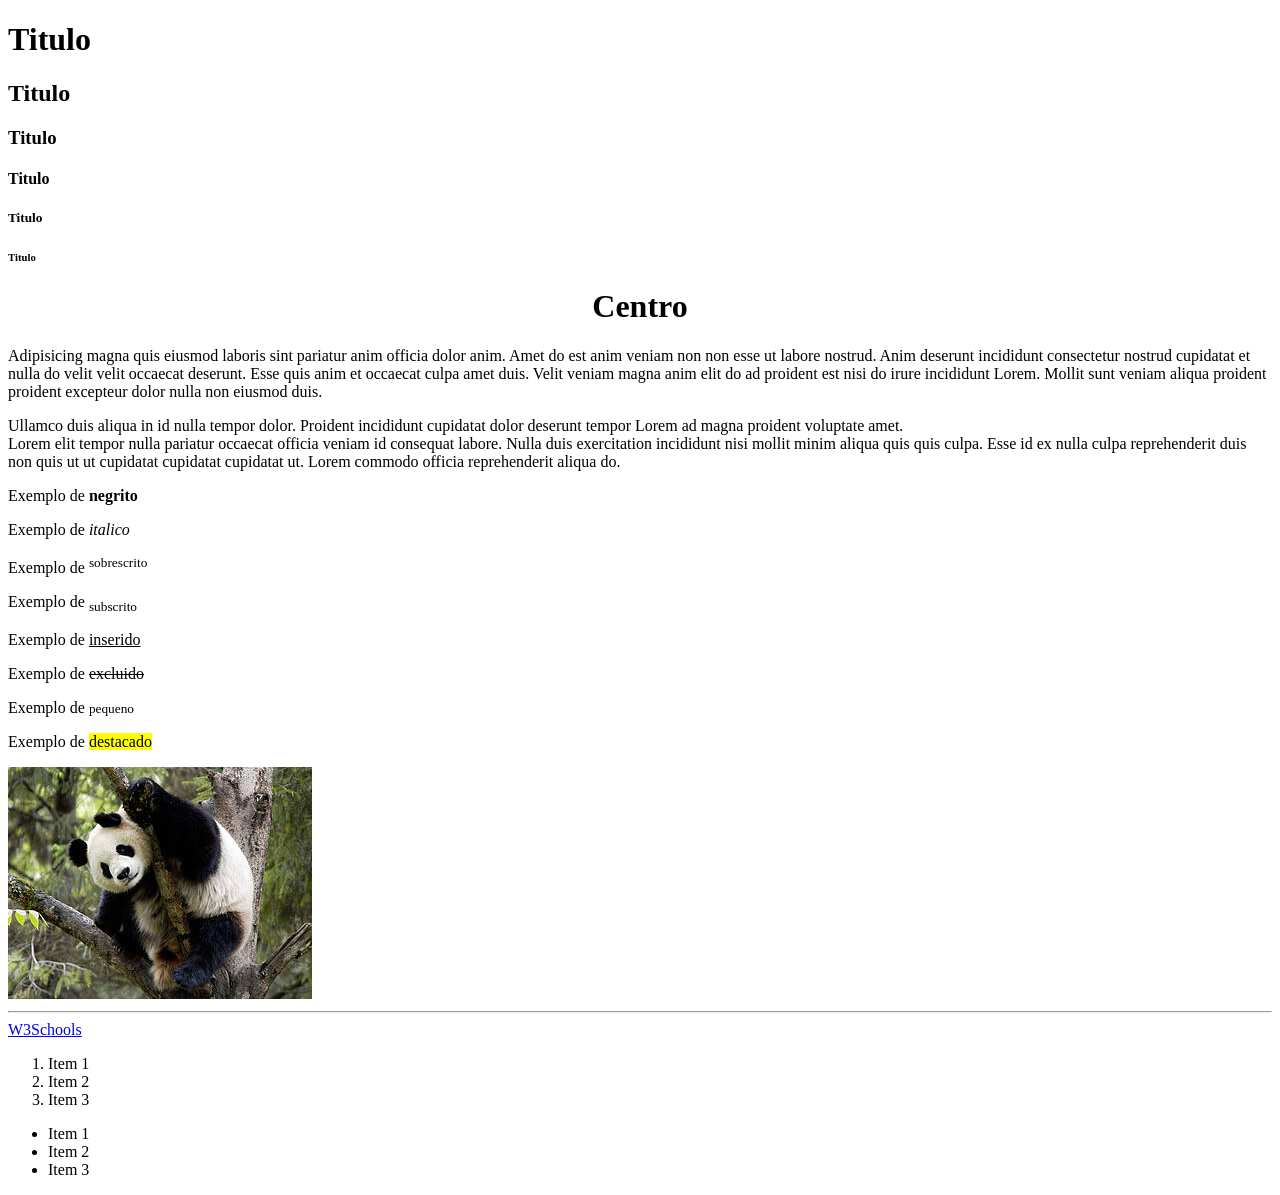
<file: Aula01/index.html>
<!DOCTYPE html> <!-- a instrução DOCTYPE deve ser sempre a primeira a aparecer em uma página HTML para indicar ao browser qual versão da linguagem usada. -->
<html> <!-- abertura e fechamento da tag html, que delimita o documento. Sendo assim, todas as demais tags da página devem estar nesse espaço -->
<head> <!-- abertura e fechamento da tag head, que define o cabeçalho do documento. O conteúdo nesse espaço não é visível no browser, mas contém instruções sobre seu conteúdo e comportamento. Dentro dessa tag, por exemplo, podem ser inseridas folhas de estilo e scripts -->
    <meta charset="UTF-8"> <!-- a tag meta, nesse caso, especifica qual conjunto de caracteres (character set ou charset) será usado para renderizar o texto da página. O UTF-8 contém todos os caracteres dos padrões Unicode e ASCII -->
    <title>Aula 01</title> <!-- a tag title define o título da página, aquele que aparece na janela/aba do navegador-->
</head>
<body> <!--abertura e fechamento da tag body, marcando o espaço no qual deve estar contido o conteúdo visual da página. As demais tags que representam texto, botões etc. devem ser adicionadas nesse intervalo-->

    <!-- tag h(1-6) é a tag utilizada para titulos -->
    <h1>Titulo</h1>
    <h2>Titulo</h2>
    <h3>Titulo</h3>
    <h4>Titulo</h4>
    <h5>Titulo</h5>
    <h6>Titulo</h6>

    <!-- tag center é utilizada para centralizar um conteudo -->
    <center><h1>Centro</h1></center>

    <!-- tag p é a tag utilizada para paragrafos -->
    <p>Adipisicing magna quis eiusmod laboris sint pariatur anim officia dolor anim. Amet do est anim veniam non non esse ut labore nostrud. Anim deserunt incididunt consectetur nostrud cupidatat et nulla do velit velit occaecat deserunt. Esse quis anim et occaecat culpa amet duis. Velit veniam magna anim elit do ad proident est nisi do irure incididunt Lorem. Mollit sunt veniam aliqua proident proident excepteur dolor nulla non eiusmod duis.</p>

    <!-- tag br é utilizada para quebra de linha -->
    <p>Ullamco duis aliqua in id nulla tempor dolor. Proident incididunt cupidatat dolor deserunt tempor Lorem ad magna proident voluptate amet. <br />Lorem elit tempor nulla pariatur occaecat officia veniam id consequat labore. Nulla duis exercitation incididunt nisi mollit minim aliqua quis quis culpa. Esse id ex nulla culpa reprehenderit duis non quis ut ut cupidatat cupidatat cupidatat ut. Lorem commodo officia reprehenderit aliqua do.</p>

    <!-- tag b é utilizada para deixar o texto em negrito -->
    <p>Exemplo de <b>negrito</b></p>
    <!-- tag i é utilizada para deixar o texto em italico -->
    <p>Exemplo de <i>italico</i></p>
    <!-- tag sup é utilizada para deixar o texto sobrescrito -->
    <p>Exemplo de <sup>sobrescrito</sup></p>
    <!-- tag sub é utilizada para deixar o texto subscrito -->
    <p>Exemplo de <sub>subscrito</sub></p>
    <!-- tag ins é utilizada para deixar o texto inserido -->
    <p>Exemplo de <ins>inserido</ins></p>
    <!-- tag del é utilizada para deixar o texto excluido -->
    <p>Exemplo de <del>excluido</del></p>
    <!-- tag small é utilizada para deixar o texto pequeno -->
    <p>Exemplo de <small>pequeno</small></p>
    <!-- tag mark é utilizada para deixar o texto destacado -->
    <p>Exemplo de <mark>destacado</mark></p>

    <!-- tag img é utilizada para importar imagens -->
    <img src="panda.jpg">

    <!-- tag hr é utilizada para criar uma linha horizontal -->
    <hr/>

    <!-- tag a é utilizada para links -->
    <a href="https://www.w3schools.com/">W3Schools</a>

    <!-- tag ol é utilizada para criar listas ordenadas -->
    <!-- 1 - números (padrão)
         i - números romanos minúsculos
         I - números romanos maiúsculos
         a - letras minúsculas
         A - letras maiúsculas -->
    <ol type="1">
        <li>Item 1</li>
        <li>Item 2</li>
        <li>Item 3</li>
    </ol>

    <!-- tag ul é utilizada para criar listas não ordenadas -->
    <ul>
        <li>Item 1</li>
        <li>Item 2</li>
        <li>Item 3</li>
    </ul>

</body>
</html>
</file>
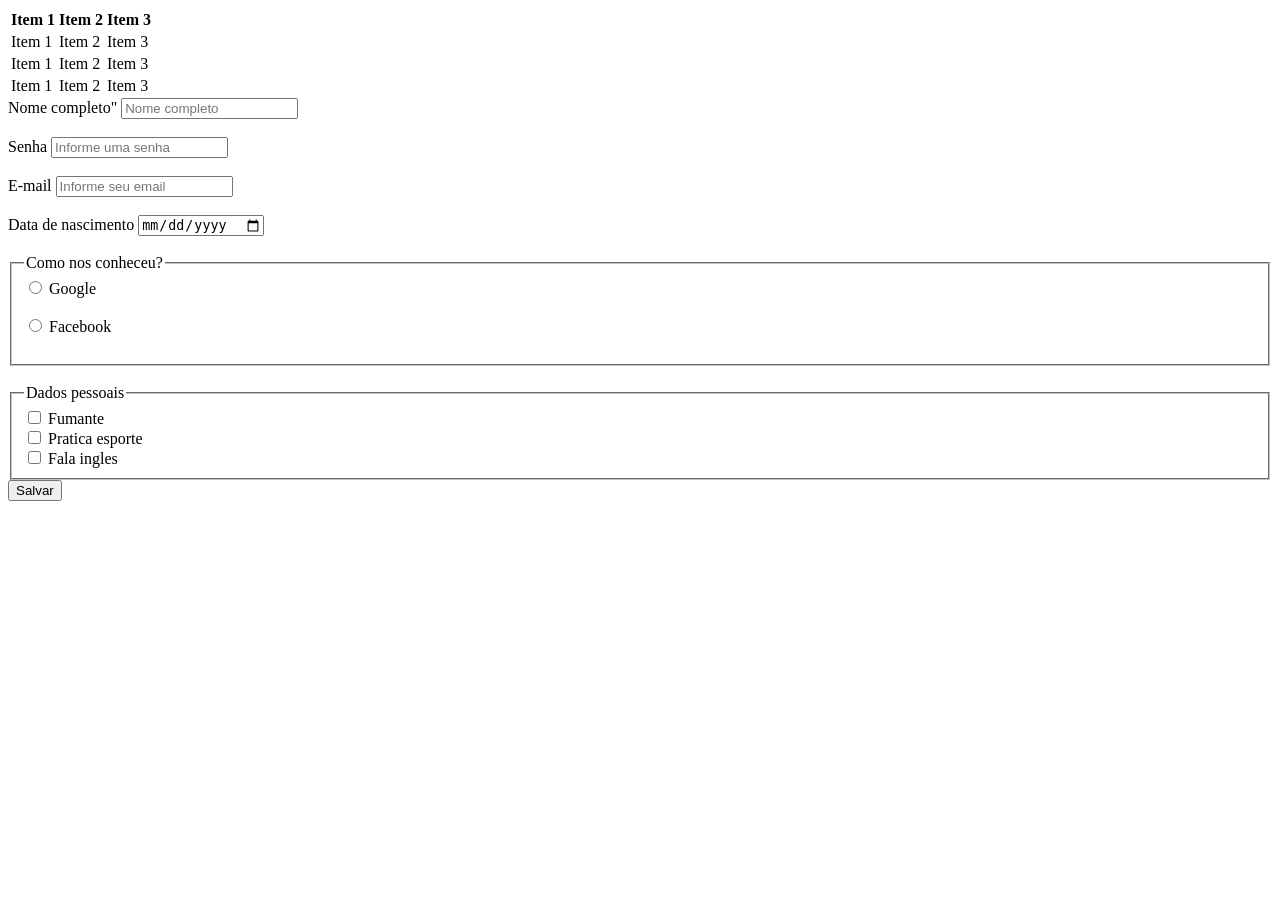
<file: aula02/index.html>
<!DOCTYPE html>
<html lang="en">
<head>
    <meta charset="UTF-8">
    <meta http-equiv="X-UA-Compatible" content="IE=edge">
    <meta name="viewport" content="width=device-width, initial-scale=1.0">
    <title>Document</title>
</head>
<body>
    
        <table>
            <thead>
                <tr>
                    <th>Item 1</th>
                    <th>Item 2</th>
                    <th>Item 3</th>
                </tr>
            </thead>
            <tbody>
                <tr>
                    <td>Item 1</td>
                    <td>Item 2</td>
                    <td>Item 3</td>
                </tr>
                <tr>
                    <td>Item 1</td>
                    <td>Item 2</td>
                    <td>Item 3</td>
                </tr>
                <tr>
                    <td>Item 1</td>
                    <td>Item 2</td>
                    <td>Item 3</td>
                </tr>
            </tbody>
        </table>

        <form action="#" method="get">
            <label for="nome">Nome completo</label>"
            <input type="text" name="nome" placeholder="Nome completo"><br ><br>
            <label for="senha">Senha</label>
            <input type="password" minlength="8" name="senha" placeholder="Informe uma senha"><br ><br>
            <label for="email">E-mail</label>
            <input type="email" name="email" placeholder="Informe seu email"><br><br>        
            <label for="date">Data de nascimento</label>
            <input type="date" name="nascimento" min="2000-01-01"><br ><br>
            
            <fieldset>
            <legend>Como nos conheceu?</legend>
            <input type="radio" name="font" id="google" value="google"> 
            <label for="google">Google</label><br><br>
            <input type="radio" name="font" id="facebook" value="facebook">
            <label for="facebook">Facebook</label><br><br>
            </fieldset><br>
    
            <fieldset>
                <legend>Dados pessoais</legend>
                <input type="checkbox" name="fumante" value="f">
                <label for="fumante">Fumante</label><br>
                <input type="checkbox" name="esporte" value="e">
                <label for="esporte">Pratica esporte</label><br>
                <input type="checkbox" name="ingles" value="i">
                <label for="ingle">Fala ingles</label><br>
            </fieldset>
    
            <input type="submit" value="Salvar">
        </form>
    
</body>
</html>
</file>
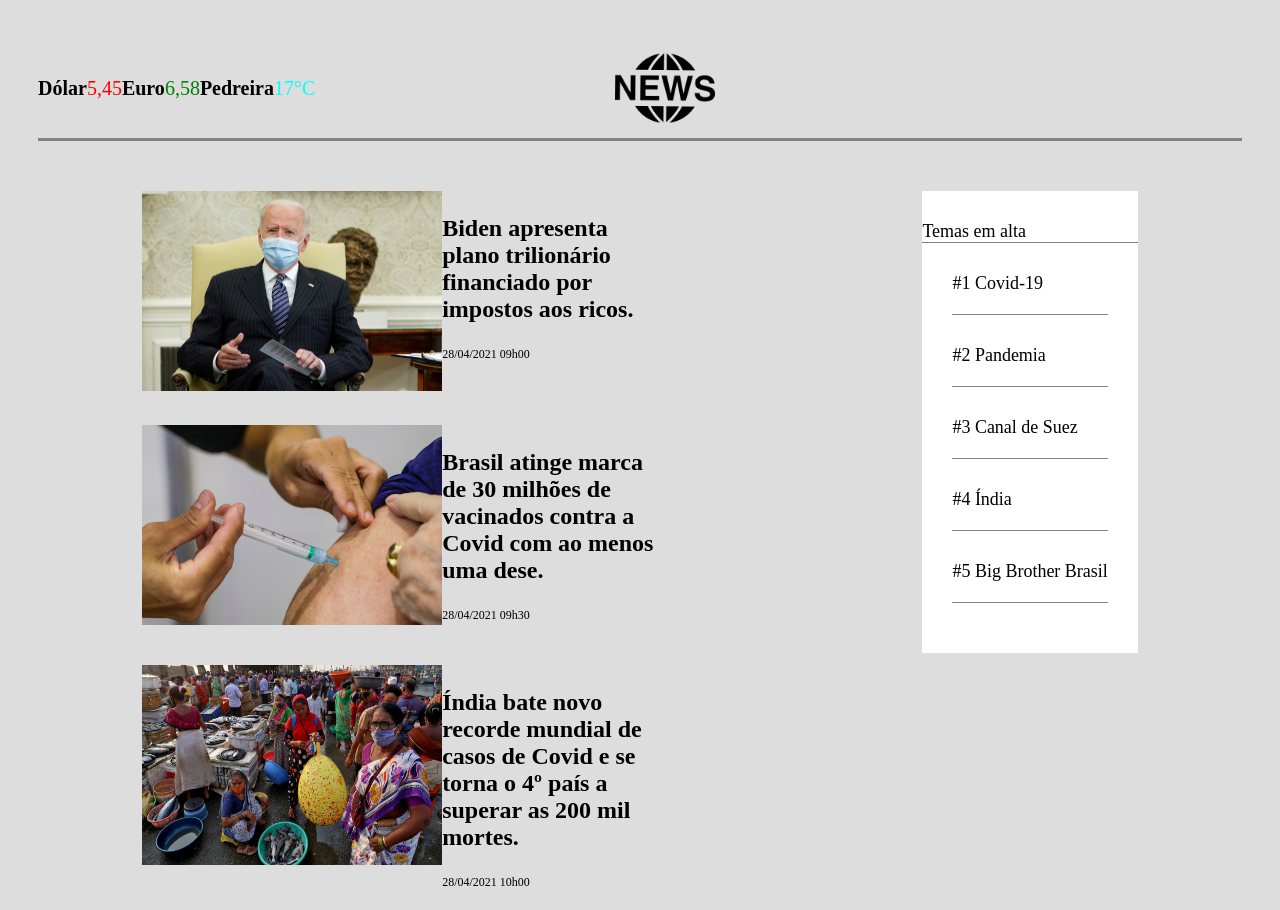
<file: aula04/index.html>
<!DOCTYPE html>
<html lang="en">

<head>
    <link rel="icon" href="img/logo.png" type="image/png">
    <meta charset="UTF-8">
    <meta http-equiv="X-UA-Compatible" content="IE=edge">
    <meta name="viewport" content="width=device-width, initial-scale=1.0">
    <link rel="stylesheet" href="style/style.css">
    <title>Jornal do Dia</title>
</head>

<body>

    <header>
        <div style="font-weight: bold">Dólar</div>
        <div style="color: red">5,45</div>
        <div style="font-weight: bold">Euro</div>
        <div style="color: green">6,58</div>
        <div style="font-weight: bold">Pedreira</div>
        <div style="color: cyan">17°C</div>

        <img src="img/logo.png" class="logo">

        <div class="searchbar">
            <form action="#" method="GET"></form>
            <input type="text" placeholder="Buscar..." />
            <img src="img/lupa.png" alt="Buscar" class="lupa" />
            </form>
        </div>
    </header>

    <div class="main">
        <div class="noticias">
            <div><img src="img/biden.jpg"></div>
            <div>
                <h3>Biden apresenta plano trilionário financiado por impostos aos ricos.</h3>
                <p>28/04/2021 09h00</p>
            </div>
            <div><img src="img/vacina.jpg"></div>
            <div>
                <h3>Brasil atinge marca de 30 milhões de vacinados contra a Covid com ao menos uma dese.</h3>
                <p>28/04/2021 09h30</p>
            </div>
            <div><img src="img/indida.jpg"></div>
            <div>
                <h3>Índia bate novo recorde mundial de casos de Covid e se torna o 4º país a superar as 200 mil mortes.
                </h3>
                <p>28/04/2021 10h00</p>
            </div>
        </div>

        <div class="temas">
            <div class="titulo">Temas em alta</div>
            <div class="tema">#1 Covid-19</div>
            <div class="tema">#2 Pandemia</div>
            <div class="tema">#3 Canal de Suez</div>
            <div class="tema">#4 Índia</div>
            <div class="tema">#5 Big Brother Brasil</div>
        </div>
    </div>

</body>

</html>
</file>
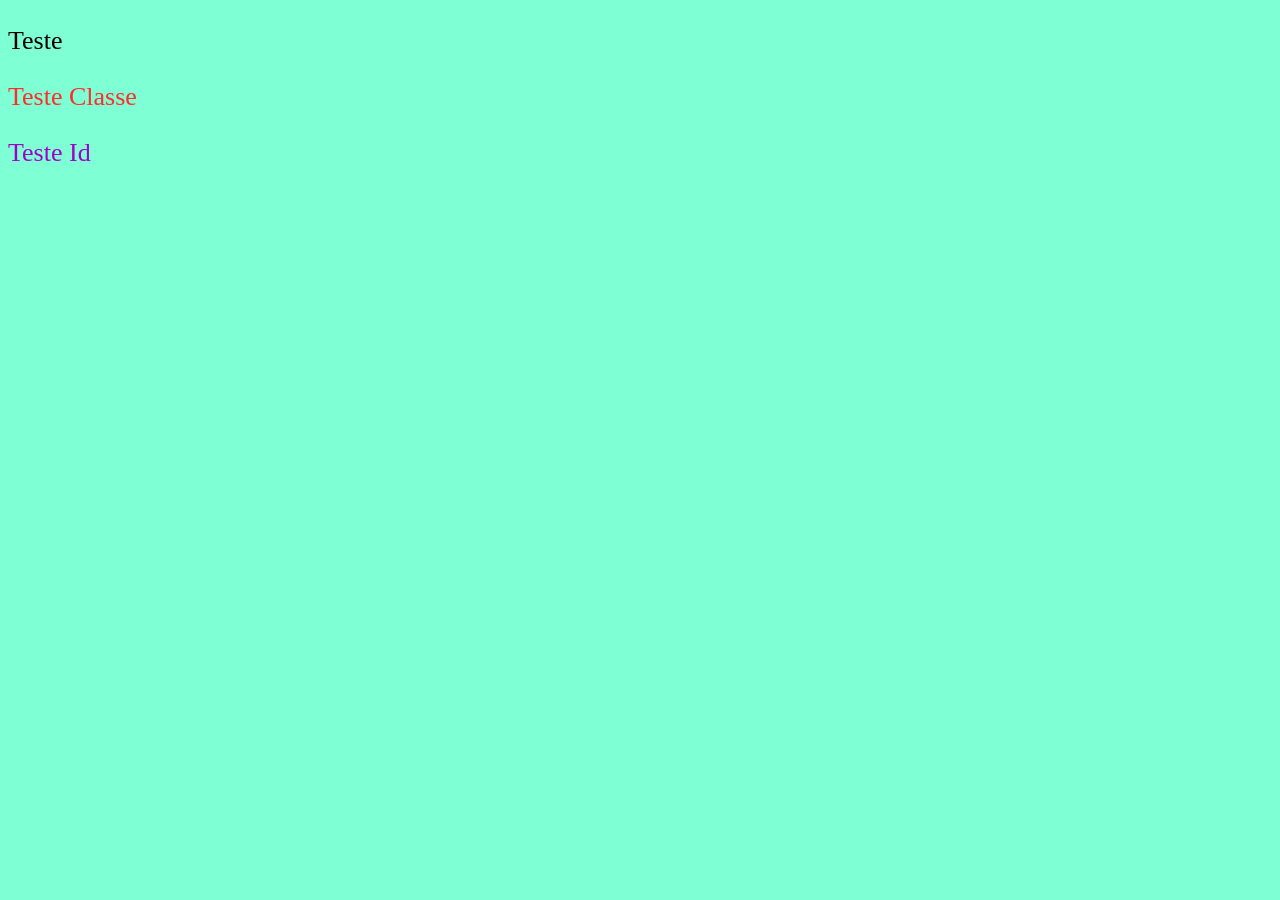
<file: aula02/cssExterno/index.html>
<!DOCTYPE html>
<html lang="en">
<head>
    <meta charset="UTF-8">
    <meta http-equiv="X-UA-Compatible" content="IE=edge">
    <meta name="viewport" content="width=device-width, initial-scale=1.0">
    <link rel="stylesheet" href="style.css">
    <title>CSS Externo</title>
</head>
<body>

    <p>Teste</p>
    <p class="classe">Teste Classe</p>
    <p id="id"> Teste Id</p>
    
</body>
</html>
</file>
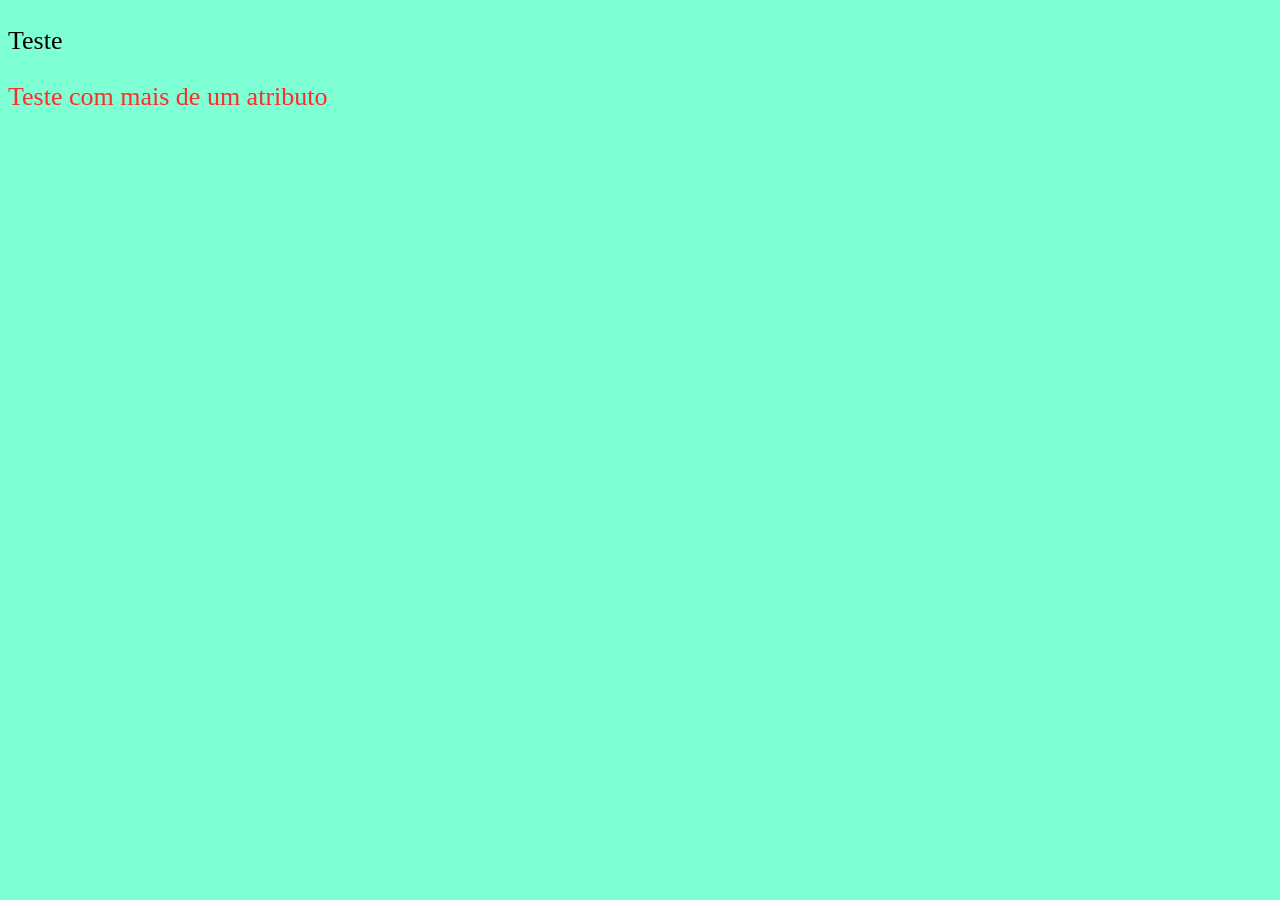
<file: aula02/cssInline/index.html>
<!DOCTYPE html>
<html lang="en">
<head>
    <meta charset="UTF-8">
    <meta http-equiv="X-UA-Compatible" content="IE=edge">
    <meta name="viewport" content="width=device-width, initial-scale=1.0">
    <title>CSS Inline</title>
</head>
<body style=" background-color: aquamarine;">

    <p style="font-size: 26px;">Teste</p>
    <p style="font-size: 26px; color: #ff2c2c;">Teste com mais de um atributo</p>
    
</body>
</html>
</file>
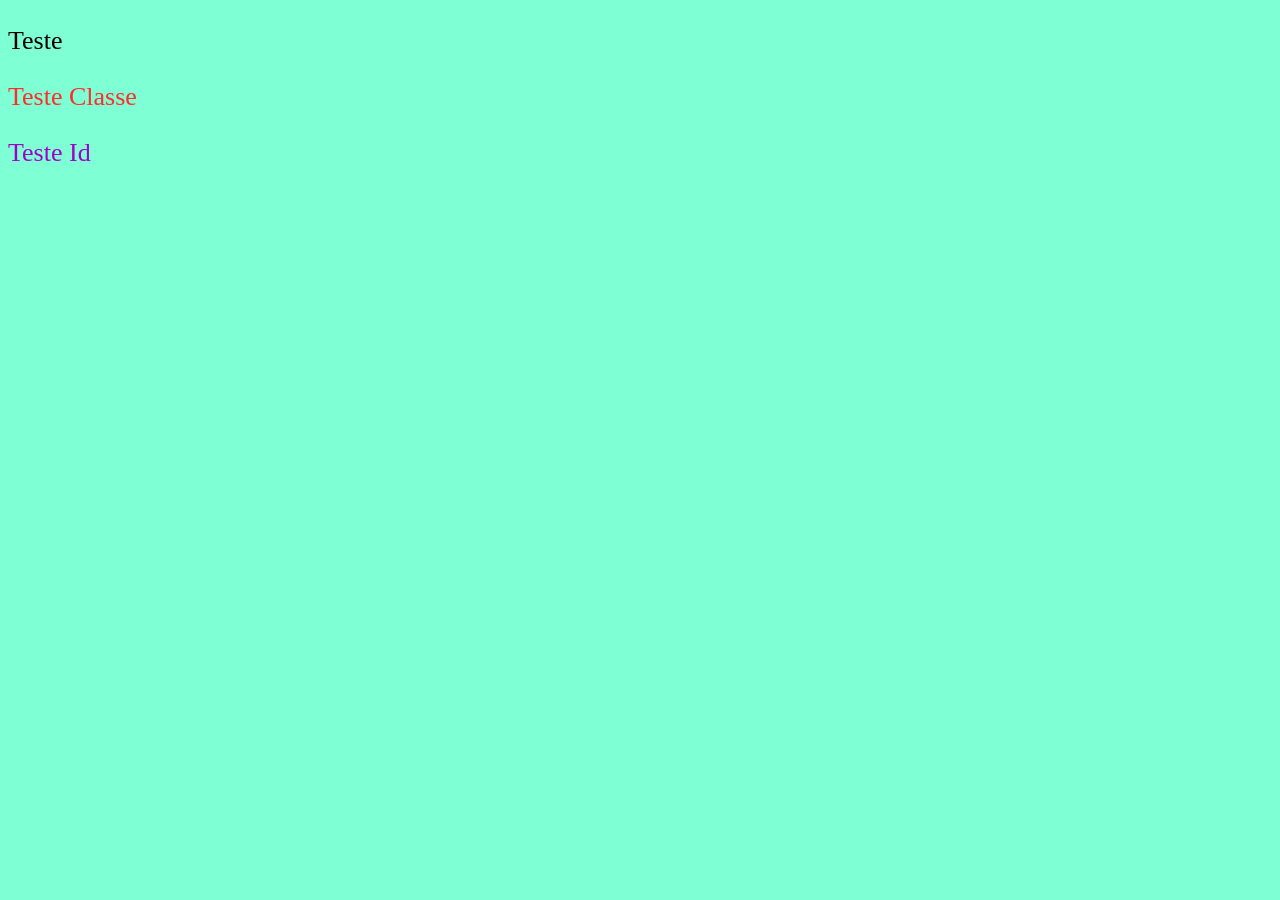
<file: aula02/cssInterno/index.html>
<!DOCTYPE html>
<html lang="en">
<head>
    <meta charset="UTF-8">
    <meta http-equiv="X-UA-Compatible" content="IE=edge">
    <meta name="viewport" content="width=device-width, initial-scale=1.0">
    <title>CSS Interno</title>
    <style>
        body{
            background-color: aquamarine;
        }

        p{
            font-size: 26px;
        }

        .classe{
            color: #ff2c2c;
        }

        #id{
            color: #a200ca
        }
    </style>
</head>
<body>

    <p>Teste</p>
    <p class="classe">Teste Classe</p>
    <p id="id"> Teste Id</p>
    
</body>
</html>
</file>
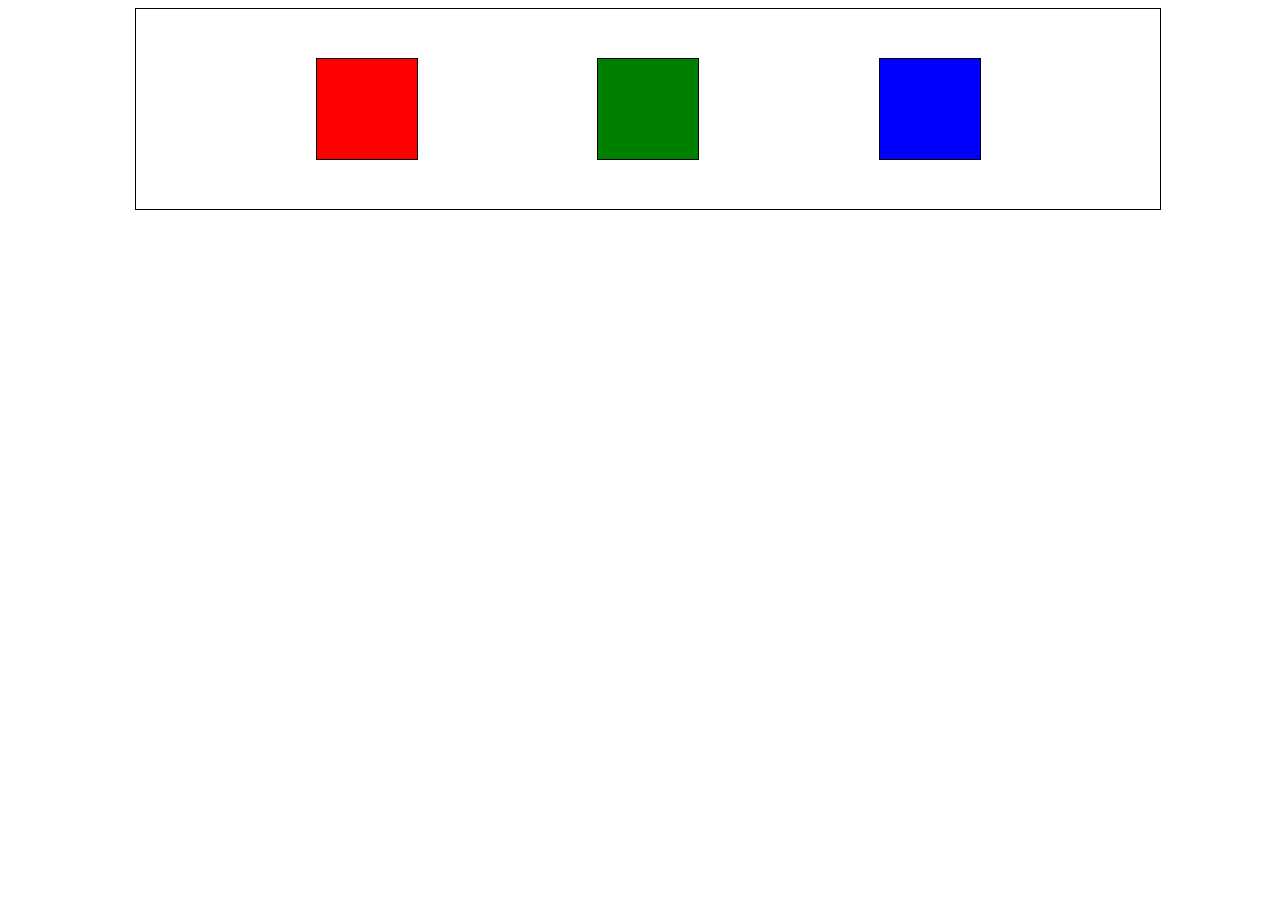
<file: aula03/exemploFlexBox/index.html>
<!DOCTYPE html>
<html lang="en">
<head>
    <meta charset="UTF-8">
    <meta http-equiv="X-UA-Compatible" content="IE=edge">
    <meta name="viewport" content="width=device-width, initial-scale=1.0">
    <link rel="stylesheet" href="style.css">
    <title>Flex box CSS</title>
</head>
<body>

    <div>
        <span class="vermelho"></span>
        <span class="verde"></span>
        <span class="azul"></span>
    </div>
    
</body>
</html>
</file>
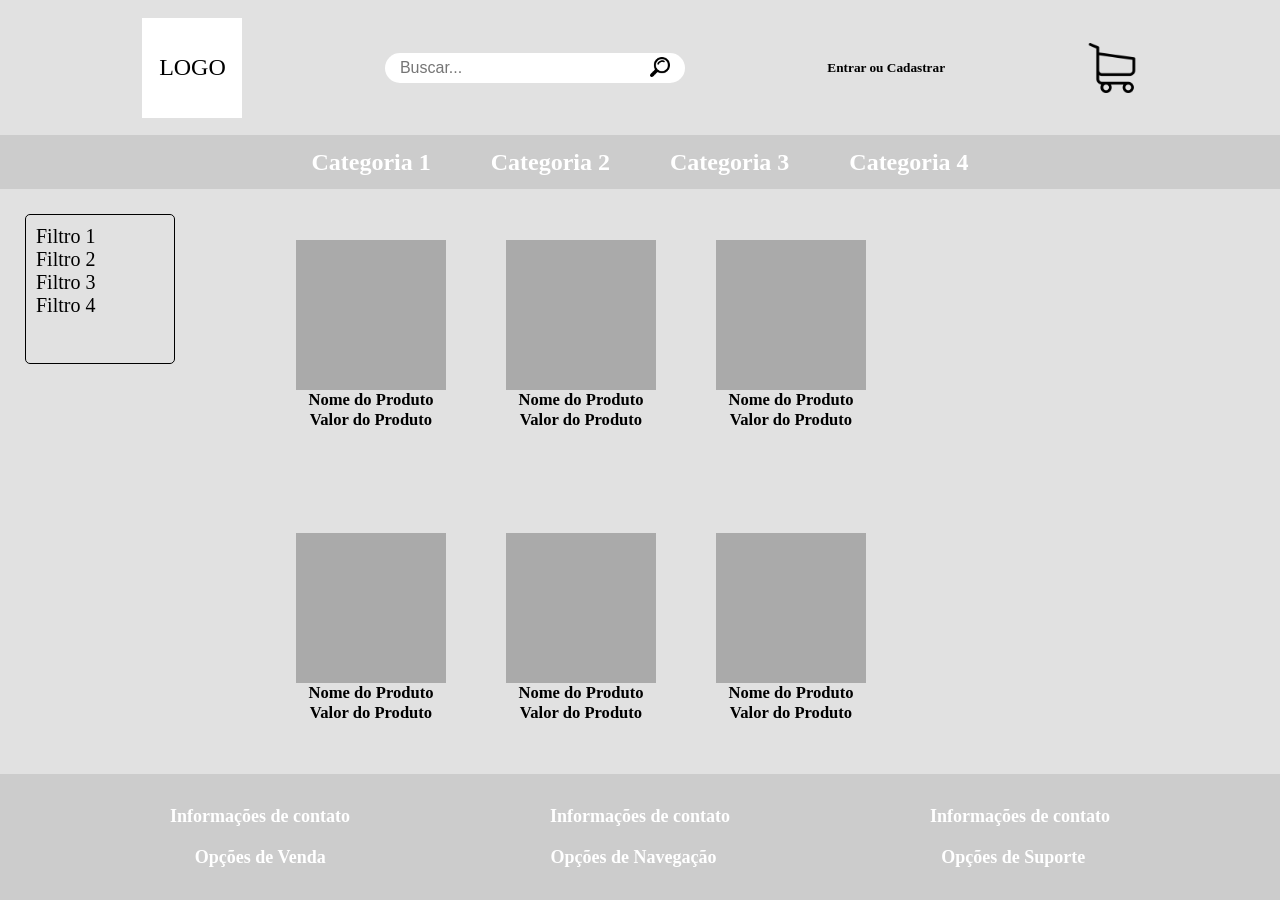
<file: aula03/projeto/index.html>
<!DOCTYPE html>
<html lang="en">

<head>
    <meta charset="UTF-8">
    <meta http-equiv="X-UA-Compatible" content="IE=edge">
    <meta name="viewport" content="width=device-width, initial-scale=1.0">
    <link rel="stylesheet" href="style.css">
    <title>Loja</title>
</head>

<body>

    <header>
        <div class="logo">
            LOGO
        </div>

        <div class="search">
            <input type="text" placeholder="Buscar...">
            <label><img src="img/lupa.png"></label>
        </div>

        <h5>Entrar ou Cadastrar</h5>

        <img src="img/carrinho.png" class="carrinho">
    </header>

    <navbar>
        <div>Categoria 1</div>
        <div>Categoria 2</div>
        <div>Categoria 3</div>
        <div>Categoria 4</div>
    </navbar>

    <div class="main">
        <div class="filter">
            <div>Filtro 1</div>
            <div>Filtro 2</div>
            <div>Filtro 3</div>
            <div>Filtro 4</div>
        </div>
        <div class="products">
            <div class="card">
                <div class="img"></div>
                <h5>Nome do Produto</h5>
                <h5>Valor do Produto</h5>
            </div>
            <div class="card">
                <div class="img"></div>
                <h5>Nome do Produto</h5>
                <h5>Valor do Produto</h5>
            </div>
            <div class="card">
                <div class="img"></div>
                <h5>Nome do Produto</h5>
                <h5>Valor do Produto</h5>
            </div>
            <div class="card">
                <div class="img"></div>
                <h5>Nome do Produto</h5>
                <h5>Valor do Produto</h5>
            </div>
            <div class="card">
                <div class="img"></div>
                <h5>Nome do Produto</h5>
                <h5>Valor do Produto</h5>
            </div>
            <div class="card">
                <div class="img"></div>
                <h5>Nome do Produto</h5>
                <h5>Valor do Produto</h5>
            </div>
        </div>
    </div>

    <footer>
        <div>
            <span>Informações de contato</span>
            <span>Informações de contato</span>
            <span>Informações de contato</span>
        </div>
        <div>
            <span>Opções de Venda</span>
            <span>Opções de Navegação</span>
            <span>Opções de Suporte</span>
        </div>
    </footer>

</body>

</html>
</file>
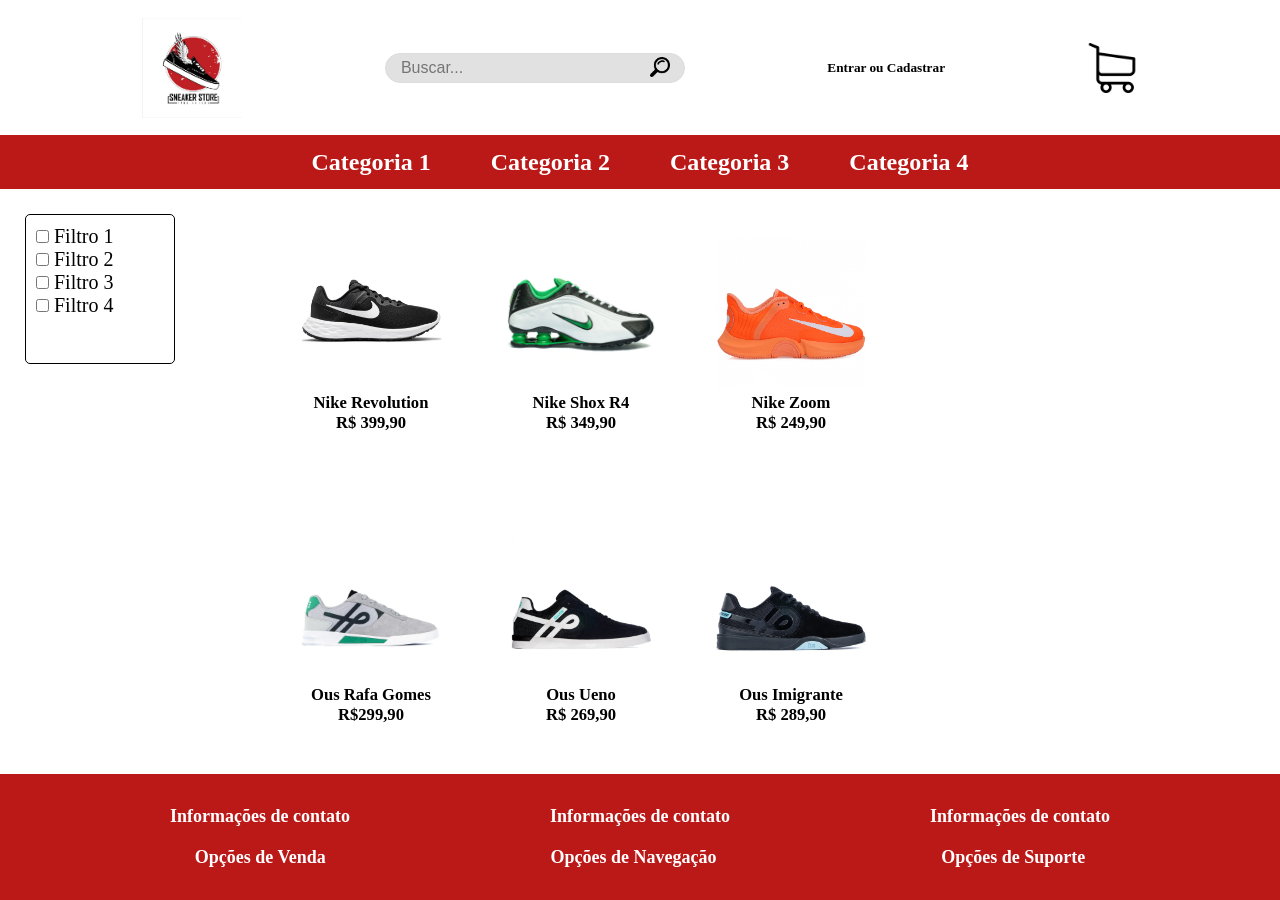
<file: aula03/projetoFinalizado/index.html>
<!DOCTYPE html>
<html lang="en">

<head>
    <meta charset="UTF-8">
    <meta http-equiv="X-UA-Compatible" content="IE=edge">
    <meta name="viewport" content="width=device-width, initial-scale=1.0">
    <link rel="stylesheet" href="style.css">
    <title>Loja</title>
</head>

<body>

    <header>
        <div class="logo">
            <img src="img/logo.jpg">
        </div>

        <div class="search">
            <input type="text" placeholder="Buscar...">
            <label><img src="img/lupa.png"></label>
        </div>

        <h5>Entrar ou Cadastrar</h5>

        <img src="img/carrinho.png" class="carrinho">
    </header>

    <navbar>
        <div>Categoria 1</div>
        <div>Categoria 2</div>
        <div>Categoria 3</div>
        <div>Categoria 4</div>
    </navbar>

    <div class="main">
        <div class="filter">
            <input type="checkbox" value="filtro" name="filtro">
            <label>Filtro 1</label><br />
            <input type="checkbox" value="filtro" name="filtro">
            <label>Filtro 2</label><br />
            <input type="checkbox" value="filtro" name="filtro">
            <label>Filtro 3</label><br />
            <input type="checkbox" value="filtro" name="filtro">
            <label>Filtro 4</label><br />
        </div>
        <div class="products">
            <div class="card">
                <div><img src="img/nikeRevolution.png" class="img"></div>
                <h5>Nike Revolution</h5>
                <h5>R$ 399,90</h5>
            </div>
            <div class="card">
                <div><img src="img/nikeShoxR4.jpg" class="img"></div>
                <h5>Nike Shox R4</h5>
                <h5>R$ 349,90</h5>
            </div>
            <div class="card">
                <div><img src="img/nikeZoom.jpg" class="img"></div>
                <h5>Nike Zoom</h5>
                <h5>R$ 249,90</h5>
            </div>
            <div class="card">
                <div><img src="img/ousRafaGomes.jpg" class="img"></div>
                <h5>Ous Rafa Gomes</h5>
                <h5>R$299,90</h5>
            </div>
            <div class="card">
                <div><img src="img/ousUeno.jpg" class="img"></div>
                <h5>Ous Ueno</h5>
                <h5>R$ 269,90</h5>
            </div>
            <div class="card">
                <div><img src="img/ousImigrante.jpg" class="img"></div>
                <h5>Ous Imigrante</h5>
                <h5>R$ 289,90</h5>
            </div>
        </div>
    </div>

    <footer>
        <div>
            <span>Informações de contato</span>
            <span>Informações de contato</span>
            <span>Informações de contato</span>
        </div>
        <div>
            <span>Opções de Venda</span>
            <span>Opções de Navegação</span>
            <span>Opções de Suporte</span>
        </div>
    </footer>

</body>

</html>
</file>
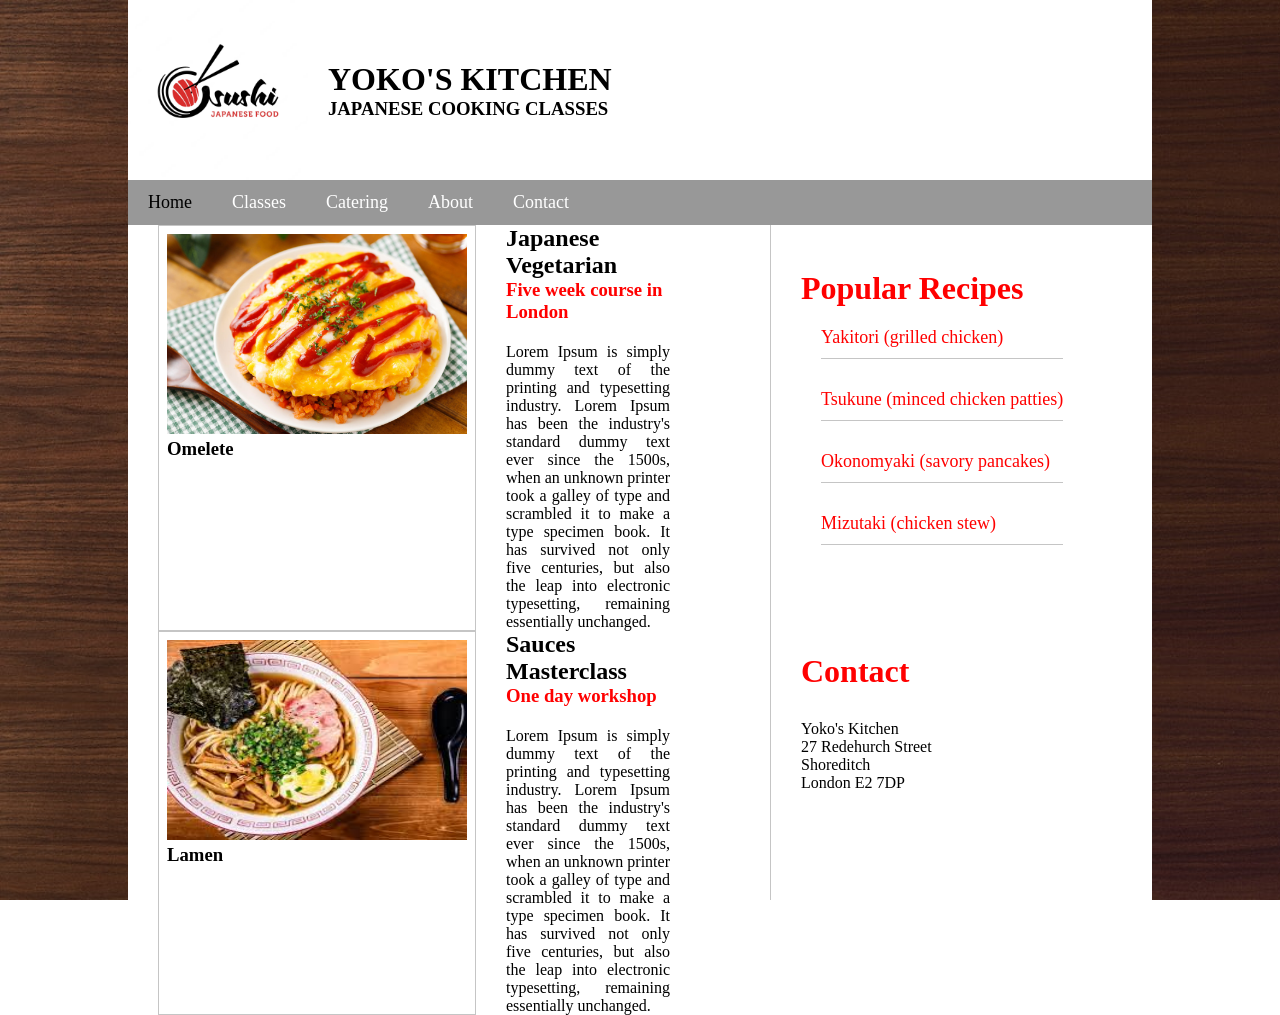
<file: aula06/correcaoExercicio/index.html>
<!DOCTYPE html>
<html lang="en">

<head>
    <meta charset="UTF-8">
    <meta http-equiv="X-UA-Compatible" content="IE=edge">
    <meta name="viewport" content="width=device-width, initial-scale=1.0">
    <link rel="stylesheet" href="style.css">
    <title>Sushi bar</title>
</head>

<body>

    <header>
        <img src="img/logo.jpeg">
        <div class="nome">
            <h1>YOKO'S KITCHEN</h1>
            <h3>JAPANESE COOKING CLASSES</h3>
        </div>
    </header>

    <nav>
        <span class="home">Home</span>
        <span>Classes</span>
        <span>Catering</span>
        <span>About</span>
        <span>Contact</span>
    </nav>

    <div class="main">
        <div class="produtos">
            <div class="card">
                <div class="produto">
                    <img src="img/omelete.jpg">
                    <h3>Omelete</h3>
                </div>
                <div class="desc">
                    <h2>Japanese Vegetarian</h2>
                    <h3>Five week course in London</h3>
                    <p>Lorem Ipsum is simply dummy text of the printing and typesetting industry. Lorem Ipsum has been
                        the industry's standard dummy text ever since the 1500s, when an unknown printer took a galley
                        of type and scrambled it to make a type specimen book. It has survived not only five centuries,
                        but also the leap into electronic typesetting, remaining essentially unchanged.</p>
                </div>
            </div>

            <div class="card">
                <div class="produto">
                    <img src="img/lamen.jpg">
                    <h3>Lamen</h3>
                </div>
                <div class="desc">
                    <h2>Sauces Masterclass</h2>
                    <h3>One day workshop</h3>
                    <p>Lorem Ipsum is simply dummy text of the printing and typesetting industry. Lorem Ipsum has been
                        the industry's standard dummy text ever since the 1500s, when an unknown printer took a galley
                        of type and scrambled it to make a type specimen book. It has survived not only five centuries,
                        but also the leap into electronic typesetting, remaining essentially unchanged.</p>
                </div>
            </div>
        </div>
        <div class="topicos">
            <div class="receitas">
                <h1>Popular Recipes</h1>
                <span>Yakitori (grilled chicken)</span>
                <span>Tsukune (minced chicken patties)</span>
                <span>Okonomyaki (savory pancakes)</span>
                <span>Mizutaki (chicken stew)</span>
            </div>
            <div class="contato">
                <h1>Contact</h1>
                <span>Yoko's Kitchen</span>
                <span>27 Redehurch Street</span>
                <span>Shoreditch</span>
                <span>London E2 7DP</span>
            </div>
        </div>
    </div>

</body>

</html>
</file>
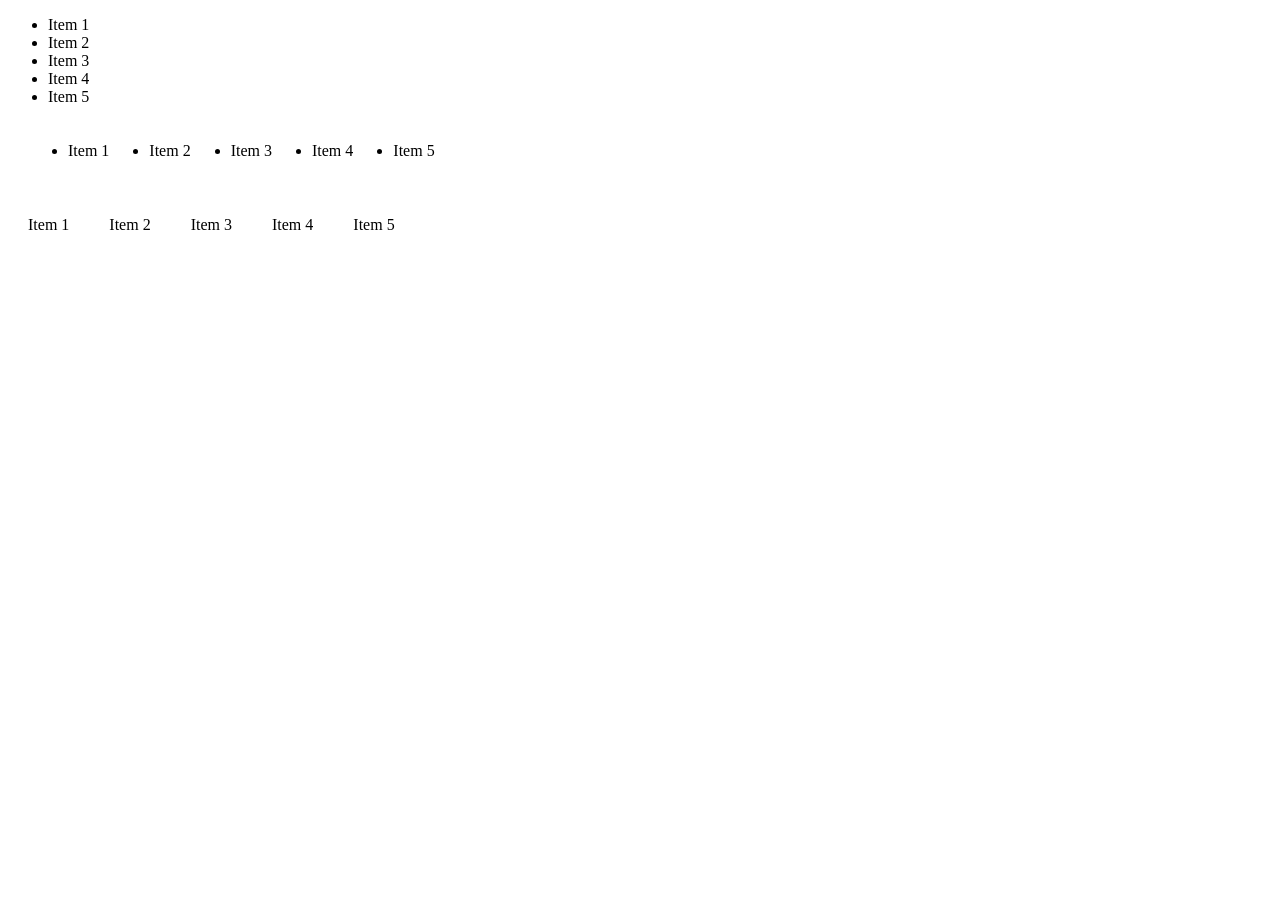
<file: aula05/correcaoListaExercicios/01/index.html>
<!DOCTYPE html>
<html lang="en">

<head>
    <meta charset="UTF-8">
    <meta http-equiv="X-UA-Compatible" content="IE=edge">
    <meta name="viewport" content="width=device-width, initial-scale=1.0">
    <link rel="stylesheet" href="style.css">
    <title>01</title>
</head>

<body>

    <ul>
        <li>Item 1</li>
        <li>Item 2</li>
        <li>Item 3</li>
        <li>Item 4</li>
        <li>Item 5</li>
    </ul>

    <ul class="lista2">
        <li>Item 1</li>
        <li>Item 2</li>
        <li>Item 3</li>
        <li>Item 4</li>
        <li>Item 5</li>
    </ul>

    <div>
        <span>Item 1</span>
        <span>Item 2</span>
        <span>Item 3</span>
        <span>Item 4</span>
        <span>Item 5</span>
    </div>

</body>

</html>
</file>
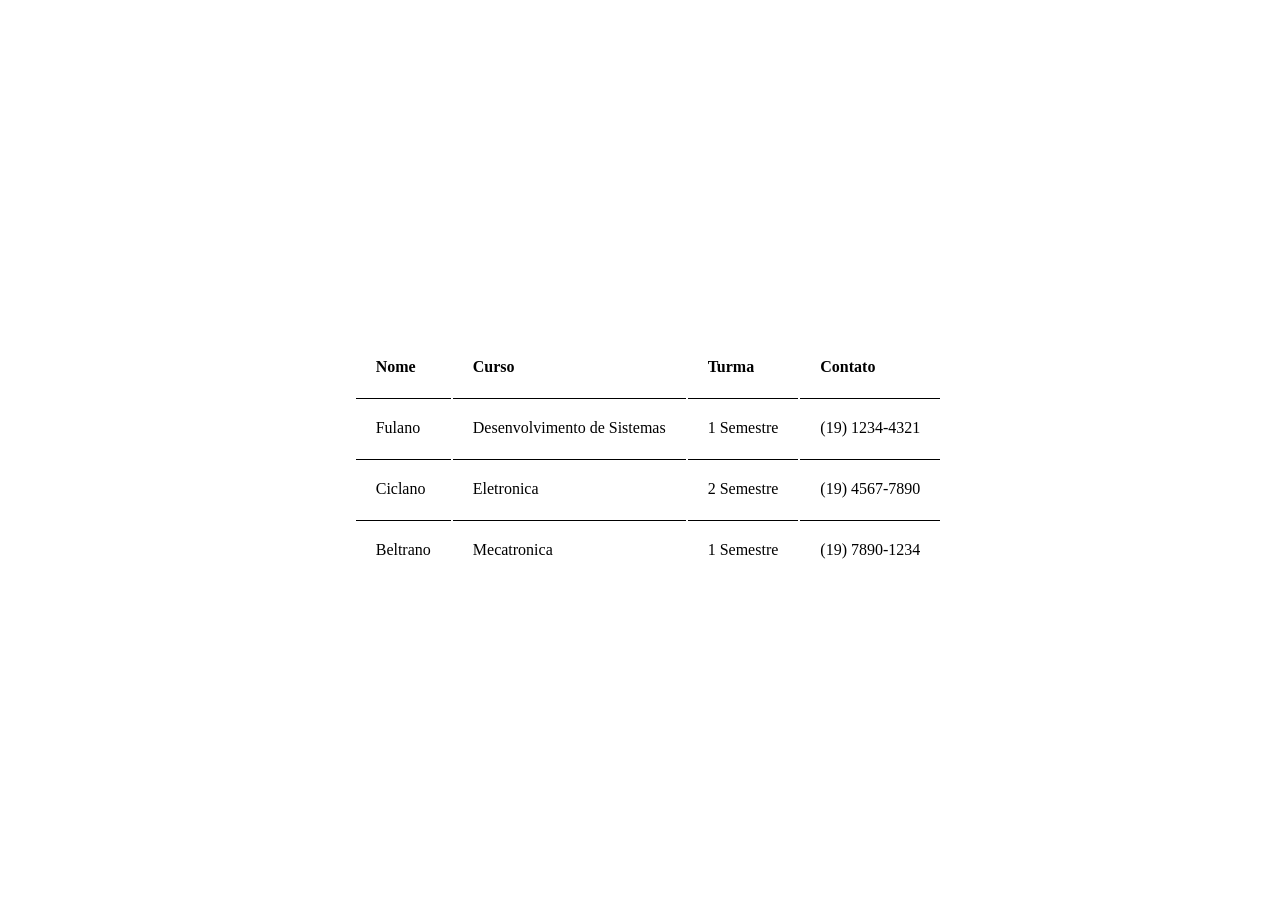
<file: aula05/correcaoListaExercicios/02/index.html>
<!DOCTYPE html>
<html lang="en">

<head>
    <meta charset="UTF-8">
    <meta http-equiv="X-UA-Compatible" content="IE=edge">
    <meta name="viewport" content="width=device-width, initial-scale=1.0">
    <link rel="stylesheet" href="style.css">
    <title>02</title>
</head>

<body>

    <table>
        <thead>
            <tr>
                <th class="header">Nome</th>
                <th class="header">Curso</th>
                <th class="header">Turma</th>
                <th class="header">Contato</th>
            </tr>
        </thead>
        <tbody>
            <tr>
                <td class="item">Fulano</td>
                <td class="item">Desenvolvimento de Sistemas</td>
                <td class="item">1 Semestre</td>
                <td class="item">(19) 1234-4321</td>
            </tr>
            <tr>
                <td class="item">Ciclano</td>
                <td class="item">Eletronica</td>
                <td class="item">2 Semestre</td>
                <td class="item">(19) 4567-7890</td>
            </tr>
            <tr>
                <td class="item">Beltrano</td>
                <td class="item">Mecatronica</td>
                <td class="item">1 Semestre</td>
                <td class="item">(19) 7890-1234</td>
            </tr>
        </tbody>
    </table>

</body>

</html>
</file>
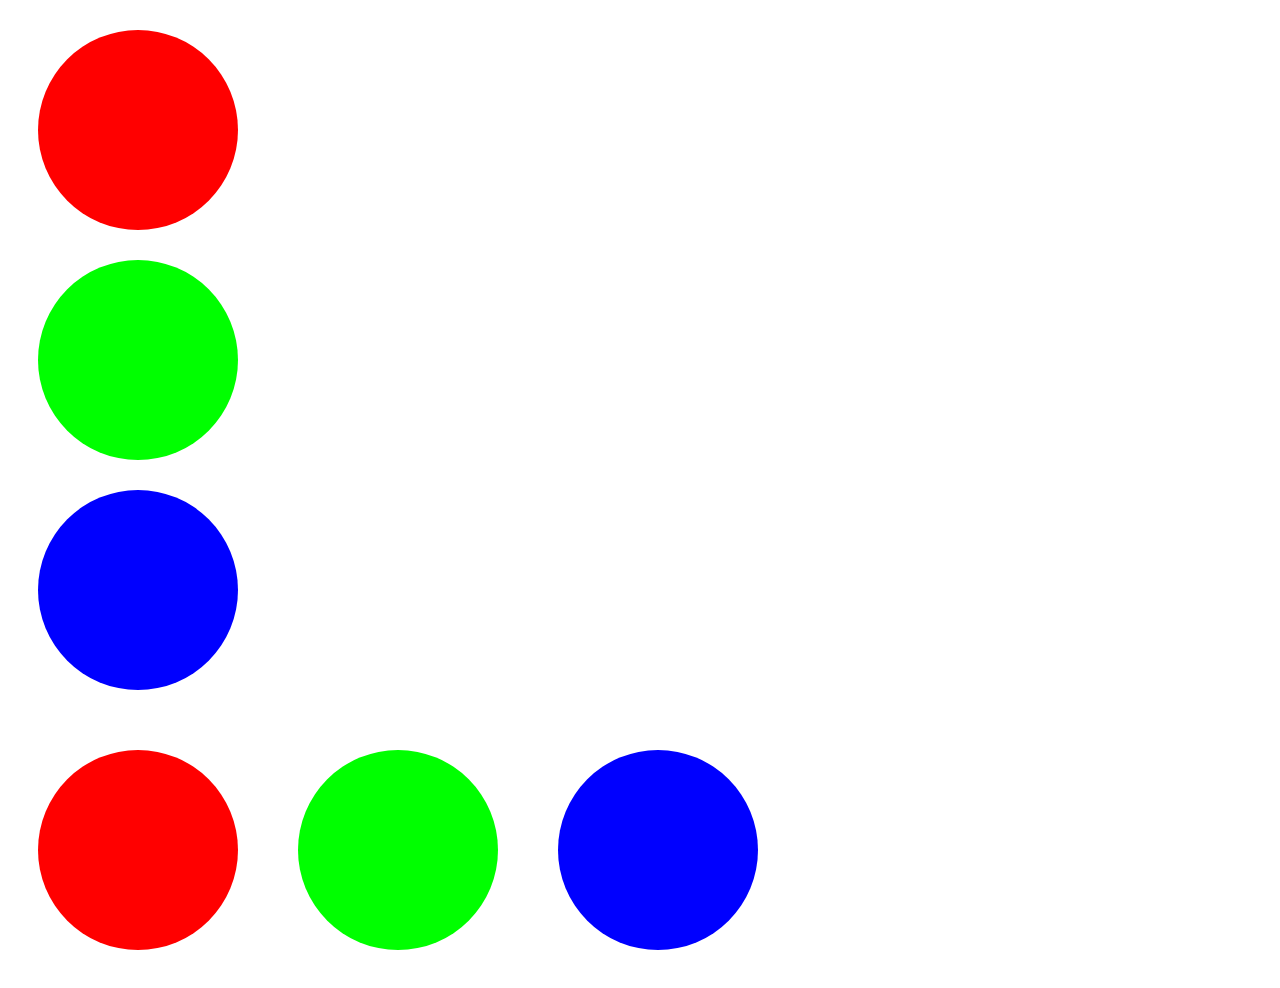
<file: aula05/correcaoListaExercicios/05/index.html>
<!DOCTYPE html>
<html lang="en">

<head>
    <meta charset="UTF-8">
    <meta http-equiv="X-UA-Compatible" content="IE=edge">
    <meta name="viewport" content="width=device-width, initial-scale=1.0">
    <link rel="stylesheet" href="style.css">
    <title>05</title>
</head>

<body>

    <div class="block">
        <div class="red"></div>
        <div class="green"></div>
        <div class="blue"></div>
    </div>


    <div class="flex">
        <div class="red"></div>
        <div class="green"></div>
        <div class="blue"></div>
    </div>

</body>

</html>
</file>
<file: aula04/style/style.css>
body {
    background-color: #dddddd;
}

header {
    display: flex;
    justify-content: space-between;
    align-items: center;
    border-bottom: 3px solid #838383;
    padding-top: 30px;
    margin: 0 30px;
    font-size: 20px;
}

.logo {
    height: 100px;
    padding: 0 400px 0 300px;
}

.searchbar {
    margin-left: 200px;
}

.lupa {
    height: 20px;
    margin: 0 0 -5px -30px;
}

header input {
    width: 250px;
    height: 30px;
    border-radius: 30px;
    background-color: #999;
}

.main {
    display: flex;
    justify-content: space-around;
    margin-top: 50px;
}

.noticias img {
    height: 200px;
    width: 300px;
}

.noticias h3 {
    font-size: 24px;
    font-weight: bold;
}

.noticias p {
    font-size: 12px;
}

.noticias {
    display: grid;
    grid-template-columns: 1fr 1fr;
    row-gap: 30px;
    width: 40vw;
}

.temas {
    background-color: #fff;
    height: fit-content;
    padding: 20px 0;
    font-size: 18px;
}

.titulo {
    border-bottom: 1px solid #838383;
    margin-top: 10px;
}

.tema {
    border-bottom: 1px solid #838383;
    margin: 30px;
    padding-bottom: 20px;
}
</file>
<file: aula02/cssExterno/style.css>
body{
    background-color: aquamarine;
}

p{
    font-size: 26px;
}

.classe{
    color: #ff2c2c;
}

#id{
    color: #a200ca
}
</file>
<file: aula03/exemploFlexBox/style.css>
body{
    display: flex;
    width: 100vw;
    justify-content: center;
}

div{
    display: flex;
    /* flex-direction: row; padrão do display flex*/
    /* flex-direction: column; */
    width: 80%;
    height: 200px;
    border: 1px solid #000;
    justify-content: space-evenly;
    /* justify-content: space-around; */
    /* justify-content: space-between; */
    align-items: center;
    /* align-items: flex-start; */
    /* align-items: flex-end; */
}

span{
    height: 100px;
    width: 100px;
    border: 1px solid #000;
}

.vermelho{
    background-color: red;;
}

.verde{
    background-color: green;
}

.azul{
    background-color: blue;
}
</file>
<file: aula03/projeto/style.css>
* {
    margin: 0;
    padding: 0;
    box-sizing: border-box;
}

body {
    display: flex;
    flex-direction: column;
    height: 100vh;
    width: 100vw;
}

header {
    display: flex;
    background-color: #e1e1e1;
    height: 15vh;
    width: 100%;
    align-items: center;
    justify-content: space-evenly;
}

.logo {
    display: flex;
    justify-content: center;
    align-items: center;
    font-size: 24px;
    height: 100px;
    width: 100px;
    background-color: #fff;
}

.search {
    display: flex;
    align-items: center;
}

.search input {
    height: 30px;
    width: 300px;
    font-size: 16px;
    padding: 5px 15px;
    border: none;
    border-radius: 100px;
}

.search img {
    height: 20px;
    margin-left: -35px;
    margin-top: 3px;
}

.carrinho {
    height: 50px;
}

navbar {
    display: flex;
    width: 100%;
    height: 6vh;
    background-color: #ccc;
    justify-content: center;
    align-items: center;
}

navbar div {
    font-size: 24px;
    font-weight: bold;
    color: #fff;
    margin: 10px 30px;

}

.main {
    display: flex;
    background-color: #e1e1e1;
    height: 65vh;
    width: 100vw;
    justify-content: space-between;
}

.filter {
    font-size: 20px;
    border: 1px solid #000;
    border-radius: 5px;
    height: 150px;
    width: 150px;
    margin: 25px;
    padding: 10px;
}

.products {
    display: grid;
    grid-template-columns: 1fr 1fr 1fr;
    margin-right: 30%;
}

.card {
    display: flex;
    flex-direction: column;
    justify-content: center;
    align-items: center;
    margin: 30px;
    font-size: 20px;
}

.img {
    height: 150px;
    width: 150px;
    background-color: #aaa;
}

footer {
    display: flex;
    flex-direction: column;
    height: 14vh;
    background-color: #ccc;
    justify-content: center;
    align-items: center;
}

footer div {
    display: flex;
    width: 100%;
    justify-content: space-evenly;
}

footer div span {
    font-size: 18px;
    font-weight: bold;
    color: #fff;
    margin: 10px 30px;
}
</file>
<file: aula03/projetoFinalizado/style.css>
* {
    margin: 0;
    padding: 0;
    box-sizing: border-box;
}

body {
    display: flex;
    flex-direction: column;
    height: 100vh;
    width: 100vw;
}

header {
    display: flex;
    background-color: #fff;
    height: 15vh;
    width: 100%;
    align-items: center;
    justify-content: space-evenly;
}

.logo {
    height: 100px;
    width: 100px;
    background-color: #fff;
}

.logo img {
    height: 100px;
    width: 100px;
}

.search {
    display: flex;
    align-items: center;
}

.search input {
    height: 30px;
    width: 300px;
    font-size: 16px;
    padding: 5px 15px;
    border: 1px solid #ddd;
    border-radius: 100px;
    background-color: #e1e1e1;
}

.search img {
    height: 20px;
    margin-left: -35px;
    margin-top: 3px;
}

.carrinho {
    height: 50px;
}

navbar {
    display: flex;
    width: 100%;
    height: 6vh;
    background-color: #bb1818;
    justify-content: center;
    align-items: center;
}

navbar div {
    font-size: 24px;
    font-weight: bold;
    color: #fff;
    margin: 10px 30px;

}

.main {
    display: flex;
    background-color: #fff;
    height: 65vh;
    width: 100vw;
    justify-content: space-between;
}

.filter {
    font-size: 20px;
    border: 1px solid #000;
    border-radius: 5px;
    height: 150px;
    width: 150px;
    margin: 25px;
    padding: 10px;
}

.products {
    display: grid;
    grid-template-columns: 1fr 1fr 1fr;
    margin-right: 30%;
}

.card {
    display: flex;
    flex-direction: column;
    justify-content: center;
    align-items: center;
    margin: 30px;
    font-size: 20px;
}

.img {
    height: 150px;
    width: 150px;
}



footer {
    display: flex;
    flex-direction: column;
    height: 14vh;
    background-color: #bb1818;
    justify-content: center;
    align-items: center;
}

footer div {
    display: flex;
    width: 100%;
    justify-content: space-evenly;
}

footer div span {
    font-size: 18px;
    font-weight: bold;
    color: #fff;
    margin: 10px 30px;
}
</file>
<file: aula06/correcaoExercicio/style.css>
* {
    margin: 0;
    padding: 0;
    box-sizing: border-box;
}

body {
    display: flex;
    flex-direction: column;
    align-items: center;
    background-image: url(img/bg.jpg);
    background-size: cover;
    background-repeat: no-repeat;
    height: 100vh;
    width: 100vw;
}

header {
    display: flex;
    align-items: center;
    height: 20vh;
    width: 80%;
    background-color: #fff;
}

header img {
    height: 20vh;
    margin-right: 20px;
}

nav {
    display: flex;
    align-items: center;
    background-color: #989898;
    width: 80%;
    height: 5vh;
    font-size: 18px;
    color: #fff;
}

.home {
    color: #000;
}

nav span {
    padding: 10px 20px;
}

.main {
    display: flex;
    height: 75vh;
    width: 80%;
    background-color: #fff;
}

.produtos {
    display: flex;
    flex-direction: column;
    justify-content: space-around;
    width: 50%;
    height: 100%;
    margin-left: 30px;
}

.produtos img {
    height: 200px;
    width: 300px;
}

.card {
    display: flex;
}

.produto {
    padding: 8px;
    border: 1px solid #c5c5c5;
    margin-right: 30px;
}

.desc {
    display: flex;
    flex-direction: column;
    justify-content: center;
}

.desc h3 {
    color: red;
    margin-bottom: 20px;
}

.desc p {
    text-align: justify;
}

.topicos {
    display: flex;
    flex-direction: column;
    height: 100%;
    justify-content: space-evenly;
    margin-left: 100px;
    border-left: 1px solid #c5c5c5;
    padding-left: 30px;
}

.receitas {
    display: flex;
    flex-direction: column;
    color: red;
    height: 50%;
}

.receitas span {
    margin: 10px 20px;
    padding: 10px 0;
    font-size: 18px;
    border-bottom: 1px solid #c5c5c5;
}

.contato {
    display: flex;
    flex-direction: column;
    height: 30%;
}

.contato h1 {
    color: red;
    margin-bottom: 30px;
}
</file>
<file: aula05/correcaoListaExercicios/01/style.css>
.lista2,
div {
    display: flex;
}

.lista2 li,
span {
    margin: 20px;
}
</file>
<file: aula05/correcaoListaExercicios/02/style.css>
body {
    display: flex;
    height: 100vh;
    width: 100vw;
    justify-content: center;
    align-items: center;
}

.header {
    padding: 20px;
    text-align: left;
}

.item {
    padding: 20px;
    border-top: 1px solid #000;
}
</file>
<file: aula05/correcaoListaExercicios/05/style.css>
.flex {
    display: flex;
}

.red {
    background-color: red;
    height: 200px;
    width: 200px;
    margin: 30px;
    border-radius: 100%;
}

.green {
    background-color: rgb(0, 255, 0);
    height: 200px;
    width: 200px;
    margin: 30px;
    border-radius: 100%;
}

.blue {
    background-color: blue;
    height: 200px;
    width: 200px;
    margin: 30px;
    border-radius: 100%;
}
</file>
